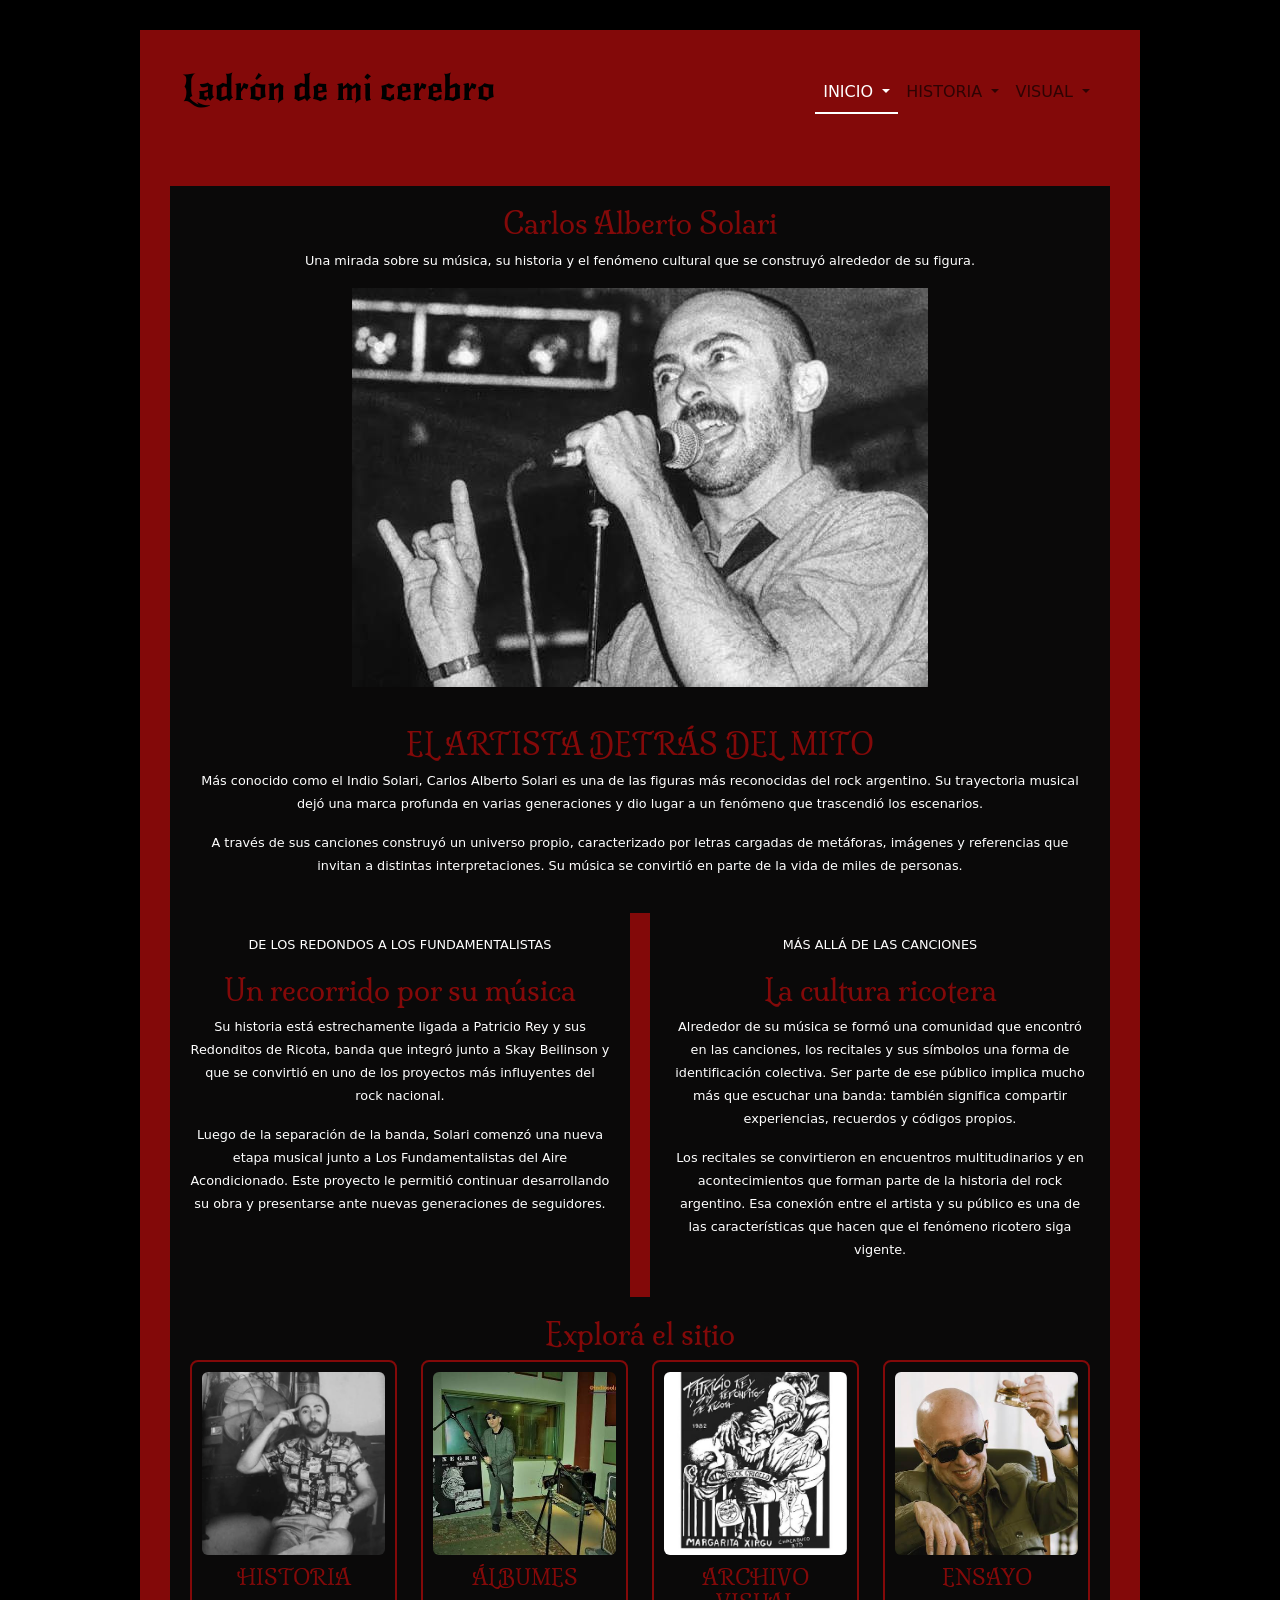
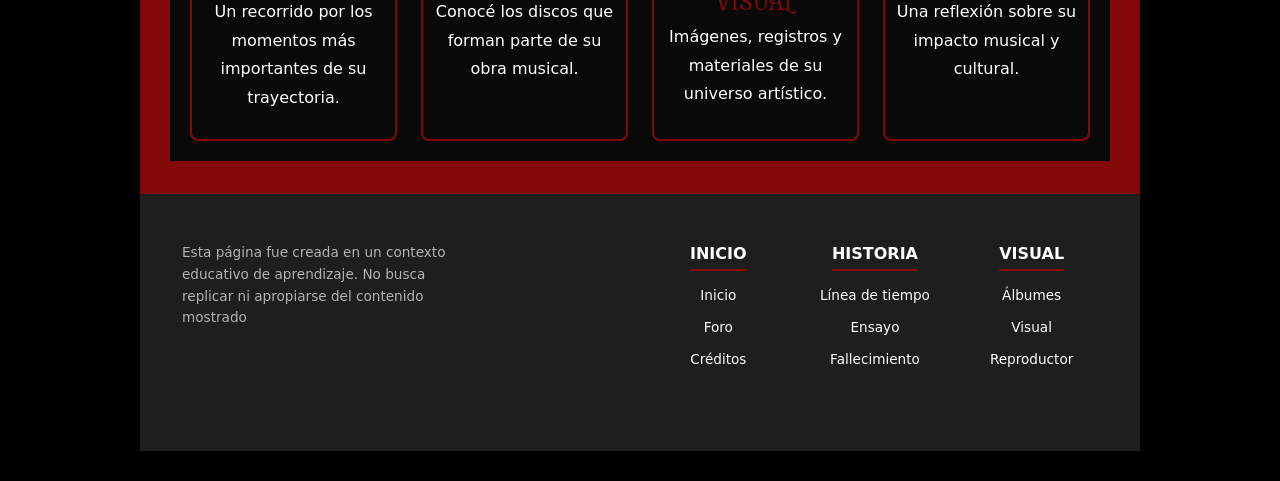
<file: index.html>
<!DOCTYPE html>
<html lang="es">
<head>
    <meta charset="UTF-8">
    <meta name="viewport" content="width=device-width, initial-scale=1.0">

    <title>Ladrón de mi cerebro</title>

    <link rel="preconnect" href="https://fonts.googleapis.com">
    <link rel="preconnect" href="https://fonts.gstatic.com" crossorigin>

    <link href="https://fonts.googleapis.com/css2?family=Arvo:ital,wght@0,400;0,700;1,400;1,700&family=Barlow:wght@400;500;600;700;800&family=Milonga&family=New+Rocker&display=swap" rel="stylesheet">

    <link href="https://cdn.jsdelivr.net/npm/bootstrap@5.3.8/dist/css/bootstrap.min.css" rel="stylesheet">

    <link rel="stylesheet" href="estilos/nuestro.css">
</head>

<body>

<header>
    <nav class="navbar navbar-expand-lg">
        <div class="container-fluid">

            <h1>Ladrón de mi cerebro</h1>

            <button class="navbar-toggler" type="button"
                data-bs-toggle="collapse"
                data-bs-target="#menuPrincipal"
                aria-controls="menuPrincipal"
                aria-expanded="false"
                aria-label="Abrir menú">
                <span class="navbar-toggler-icon"></span>
            </button>

            <div class="collapse navbar-collapse" id="menuPrincipal">
                <ul class="navbar-nav ms-auto">

                    <li class="nav-item dropdown">
                       <a class="nav-link dropdown-toggle active" href="#"
                       role="button" data-bs-toggle="dropdown" aria-current="page">
                        INICIO
                        </a>
                        <ul class="dropdown-menu">
                        <a class="dropdown-item active" href="index.html" aria-current="page">INICIO</a>                            <li><a class="dropdown-item" href="contacto.html">FORO</a></li>
                            <li><a class="dropdown-item" href="creditos.html">CRÉDITOS</a></li>
                        </ul>
                    </li>

                    <li class="nav-item dropdown">
                        <a class="nav-link dropdown-toggle" href="#"
                            role="button" data-bs-toggle="dropdown">
                            HISTORIA
                        </a>
                        <ul class="dropdown-menu">
                            <li><a class="dropdown-item" href="linea-de-tiempo.html">LÍNEA DE TIEMPO</a></li>
                            <li><a class="dropdown-item" href="ensayo.html">ENSAYO</a></li>
                            <li><a class="dropdown-item" href="fallecimiento.html">FALLECIMIENTO</a></li>
                        </ul>
                    </li>

                    <li class="nav-item dropdown">
                        <a class="nav-link dropdown-toggle" href="#"
                            role="button" data-bs-toggle="dropdown">
                            VISUAL
                        </a>
                        <ul class="dropdown-menu">
                            <li><a class="dropdown-item" href="albumes.html">ÁLBUMES</a></li>
                            <li><a class="dropdown-item" href="historia-visual.html">VISUAL</a></li>
                            <li><a class="dropdown-item" href="reproductor.html">REPRODUCTOR</a></li>
                        </ul>
                    </li>

                </ul>
            </div>
        </div>
    </nav>
</header>

<main id="inicio">

    <!-- PORTADA PRINCIPAL -->
    <section id="portadaInicio">

        <div class="texto-portada">

            <h2>Carlos Alberto Solari</h2>


            <p>
                Una mirada sobre su música, su historia y el fenómeno
                cultural que se construyó alrededor de su figura.
            </p>

        </div>

        <div class="imagen-portada">
            <!-- Reemplazar por una fotografía del Indio -->
            <img src="img/indio-portada.jpeg" alt="Indio Solari">
        </div>

    </section>


    <!-- PRESENTACIÓN -->
    <section id="presentacionInicio">

        <div class="titulo-seccion">
            <h2>EL ARTISTA DETRÁS DEL MITO</h2>
        </div>

        <div class="contenido-presentacion">

            <div>
                <p>
                    Más conocido como el Indio Solari, Carlos Alberto Solari
                    es una de las figuras más reconocidas del rock argentino.
                    Su trayectoria musical dejó una marca profunda en varias
                    generaciones y dio lugar a un fenómeno que trascendió
                    los escenarios.
                </p>

                <p>
                    A través de sus canciones construyó un universo propio,
                    caracterizado por letras cargadas de metáforas, imágenes
                    y referencias que invitan a distintas interpretaciones.
                    Su música se convirtió en parte de la vida de miles de
                    personas.
                </p>
            </div>


        </div>
    </section>


   <!-- RECORRIDO Y CULTURA RICOTERA -->
<div id="bloquesInicio">

    <!-- RECORRIDO MUSICAL -->
    <section id="recorridoInicio">
        <div class="titulo-seccion">
            <p>DE LOS REDONDOS A LOS FUNDAMENTALISTAS</p>
            <h2>Un recorrido por su música</h2>
        </div>

        <p>Su historia está estrechamente ligada a Patricio Rey y sus Redonditos de Ricota, banda que integró junto a Skay Beilinson y que se convirtió en uno de los proyectos más influyentes del rock nacional.</p>

        <p>Luego de la separación de la banda, Solari comenzó una nueva etapa musical junto a Los Fundamentalistas del Aire Acondicionado. Este proyecto le permitió continuar desarrollando su obra y presentarse ante nuevas generaciones de seguidores.</p>
    </section>

    <!-- CULTURA RICOTERA -->
    <section id="universoSolari">
        <div class="titulo-seccion">
            <p>MÁS ALLÁ DE LAS CANCIONES</p>
            <h2>La cultura ricotera</h2>
        </div>

        <p>Alrededor de su música se formó una comunidad que encontró en las canciones, los recitales y sus símbolos una forma de identificación colectiva. Ser parte de ese público implica mucho más que escuchar una banda: también significa compartir experiencias, recuerdos y códigos propios.</p>

        <p>Los recitales se convirtieron en encuentros multitudinarios y en acontecimientos que forman parte de la historia del rock argentino. Esa conexión entre el artista y su público es una de las características que hacen que el fenómeno ricotero siga vigente.</p>
    </section>

</div>

    <!-- ACCESOS A OTRAS PÁGINAS -->
    <section id="explorarInicio">

        <div class="titulo-seccion">
    
            <h2>Explorá el sitio</h2>
        </div>

        <div class="row g-4 tarjetas-inicio">

            <div class="col-12 col-md-6 col-lg-3">
                <a href="linea-de-tiempo.html" class="tarjeta-inicio">
                    <img src="img/acceso-historia.jpeg" alt="Historia del Indio Solari">
                    <div>
                        <h3>HISTORIA</h3>
                        <p>Un recorrido por los momentos más importantes de su trayectoria.</p>
                    </div>
                </a>
            </div>

            <div class="col-12 col-md-6 col-lg-3">
                <a href="albumes.html" class="tarjeta-inicio">
                    <img src="img/acceso-albumes.jpeg" alt="Álbumes musicales">
                    <div>
                        <h3>ÁLBUMES</h3>
                        <p>Conocé los discos que forman parte de su obra musical.</p>
                    </div>
                </a>
            </div>

            <div class="col-12 col-md-6 col-lg-3">
                <a href="historia-visual.html" class="tarjeta-inicio">
                    <img src="img/acceso-visual.jpeg" alt="Archivo visual">
                    <div>
                        <h3>ARCHIVO VISUAL</h3>
                        <p>Imágenes, registros y materiales de su universo artístico.</p>
                    </div>
                </a>
            </div>

            <div class="col-12 col-md-6 col-lg-3">
                <a href="ensayo.html" class="tarjeta-inicio">
                    <img src="img/acceso-ensayo.jpeg" alt="Ensayo sobre el Indio Solari">
                    <div>
                        <h3>ENSAYO</h3>
                        <p>Una reflexión sobre su impacto musical y cultural.</p>
                    </div>
                </a>
            </div>

        </div>
    </section>

</main>

<footer id="piePagina" class="py-5">
    <div class="container">
        <div class="row">

            <!-- Texto aclaratorio (izquierda) -->
            <div class="col-12 col-lg-4 mb-4 text-center text-lg-start">
                 <p class="texto-pie mx-auto mx-lg-0">
                    Esta página fue creada en un contexto educativo de aprendizaje.
                    No busca replicar ni apropiarse del contenido mostrado
                </p>
            </div>

            <!-- INICIO -->
            <div class="col-4 col-lg-2 offset-lg-2 mb-3 text-center">
                <h3>Inicio</h3>
                <ul class="list-unstyled">
                    <li class="mb-2"><a href="index.html">Inicio</a></li>
                    <li class="mb-2"><a href="contacto.html">Foro</a></li>
                    <li class="mb-2"><a href="creditos.html">Créditos</a></li>
                </ul>
            </div>

            <!-- HISTORIA -->
            <div class="col-4 col-lg-2 mb-3 text-center">
                <h3>Historia</h3>
                <ul class="list-unstyled">
                    <li class="mb-2"><a href="linea-de-tiempo.html">Línea de tiempo</a></li>
                    <li class="mb-2"><a href="ensayo.html">Ensayo</a></li>
                    <li class="mb-2"><a href="fallecimiento.html">Fallecimiento</a></li>
                </ul>
            </div>

            <!-- VISUAL -->
            <div class="col-4 col-lg-2 mb-3 text-center">
                <h3>Visual</h3>
                <ul class="list-unstyled">
                    <li class="mb-2"><a href="albumes.html">Álbumes</a></li>
                    <li class="mb-2"><a href="historia-visual.html">Visual</a></li>
                    <li class="mb-2"><a href="reproductor.html">Reproductor</a></li>
                </ul>
            </div>

        </div>
    </div>
</footer>

<script src="https://cdn.jsdelivr.net/npm/bootstrap@5.3.8/dist/js/bootstrap.bundle.min.js"></script>

</body>
</html>
</file>
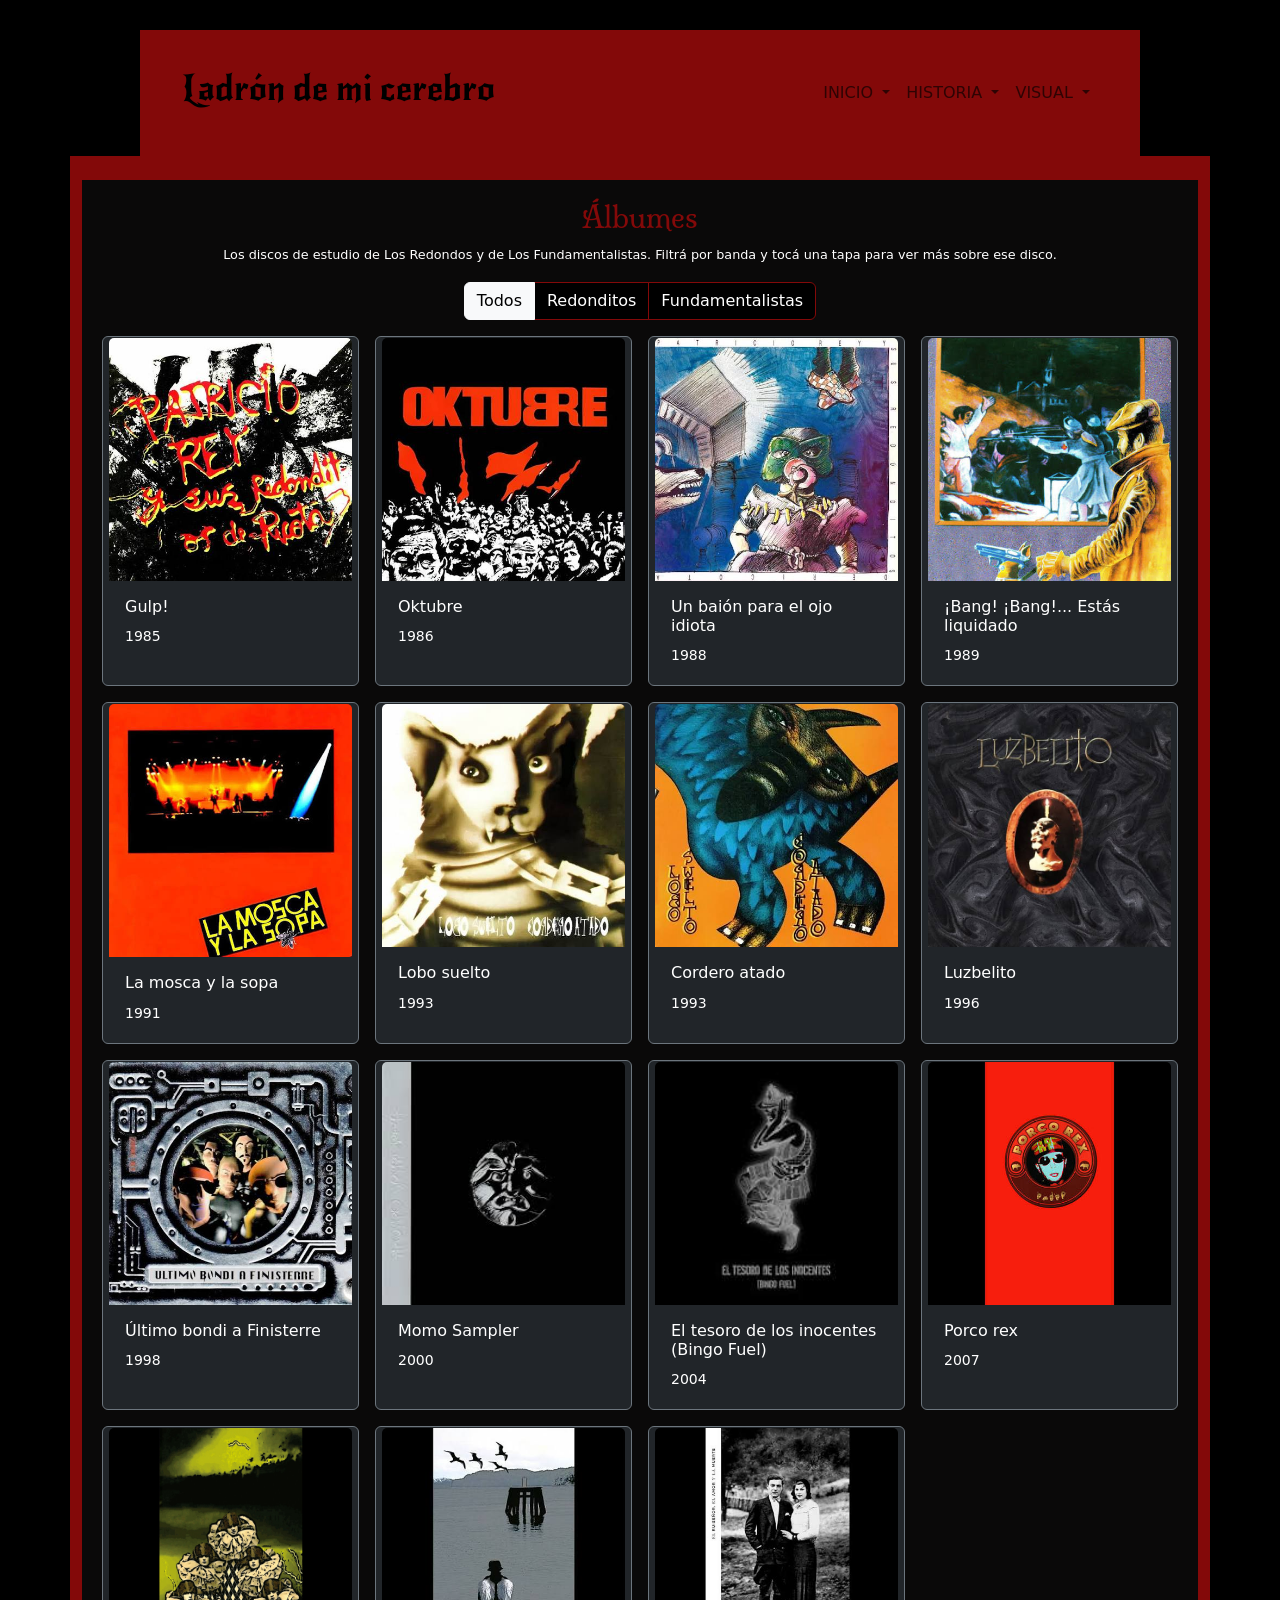
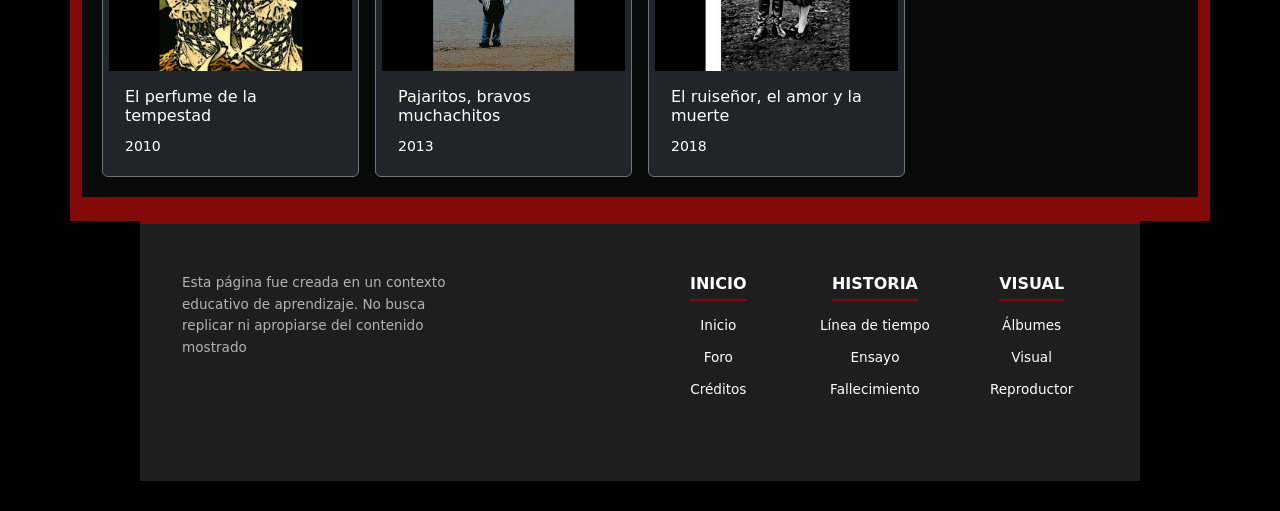
<file: albumes.html>
<!DOCTYPE html>
<html lang="es">
<head>
    <meta charset="UTF-8">
    <meta name="viewport" content="width=device-width, initial-scale=1.0">
    <title>Ladrón de mi cerebro | Álbumes</title>
    <link rel="preconnect" href="https://fonts.googleapis.com">
<link rel="preconnect" href="https://fonts.gstatic.com" crossorigin>
<link href="https://fonts.googleapis.com/css2?family=Arvo:ital,wght@0,400;0,700;1,400;1,700&family=Barlow:ital,wght@0,100;0,200;0,300;0,400;0,500;0,600;0,700;0,800;0,900;1,100;1,200;1,300;1,400;1,500;1,600;1,700;1,800;1,900&family=Milonga&family=New+Rocker&display=swap" rel="stylesheet">
<link href="https://cdn.jsdelivr.net/npm/bootstrap@5.3.8/dist/css/bootstrap.min.css" rel="stylesheet" integrity="sha384-sRIl4kxILFvY47J16cr9ZwB07vP4J8+LH7qKQnuqkuIAvNWLzeN8tE5YBujZqJLB" crossorigin="anonymous">
  <link rel="stylesheet" href="estilos/nuestro.css">
</head>
<body>

    <header>
       <nav class="navbar navbar-expand-lg">
    <div class="container-fluid">

        <!-- Nombre del sitio -->
        <h1>Ladrón de mi cerebro</h1>

        <!-- Botón para pantallas pequeñas -->
        <button class="navbar-toggler" type="button"
            data-bs-toggle="collapse"
            data-bs-target="#menuPrincipal"
            aria-controls="menuPrincipal"
            aria-expanded="false"
            aria-label="Abrir menú">
            <span class="navbar-toggler-icon"></span>
        </button>

        <!-- Menú de navegación -->
        <div class="collapse navbar-collapse" id="menuPrincipal">
            <ul class="navbar-nav ms-auto">

                <!-- INICIO -->
                <li class="nav-item dropdown">
                    <a class="nav-link dropdown-toggle" href="#"
                        role="button" data-bs-toggle="dropdown"
                        aria-expanded="false">
                        INICIO
                    </a>

                    <ul class="dropdown-menu">
                        <li><a class="dropdown-item" href="index.html">INICIO</a></li>
                        <li><a class="dropdown-item" href="contacto.html">FORO</a></li>
                        <li><a class="dropdown-item" href="creditos.html">CRÉDITOS</a></li>
                    </ul>
                </li>

                <!-- HISTORIA -->
                <li class="nav-item dropdown">
                    <a class="nav-link dropdown-toggle" href="#"
                        role="button" data-bs-toggle="dropdown"
                        aria-expanded="false">
                        HISTORIA
                    </a>

                    <ul class="dropdown-menu">
                        <li><a class="dropdown-item" href="linea-de-tiempo.html">LÍNEA DE TIEMPO</a></li>
                        <li><a class="dropdown-item" href="ensayo.html">ENSAYO</a></li>
                        <li><a class="dropdown-item" href="fallecimiento.html">FALLECIMIENTO</a></li>
                    </ul>
                </li>

                <!-- VISUAL -->
                <li class="nav-item dropdown">
                    <a class="nav-link dropdown-toggle" href="#"
                        role="button" data-bs-toggle="dropdown"
                        aria-expanded="false">
                        VISUAL
                    </a>

                    <ul class="dropdown-menu">
                        <li><a class="dropdown-item" href="albumes.html">ÁLBUMES</a></li>
                        <li><a class="dropdown-item" href="historia-visual.html">VISUAL</a></li>
                        <li><a class="dropdown-item" href="reproductor.html">REPRODUCTOR</a></li>
                    </ul>
                </li>

            </ul>
        </div>
    </div>
</nav>

    </header>

    <main class="container py-4">
        <section>
            <h2>Álbumes</h2>
            <p>Los discos de estudio de Los Redondos y de Los Fundamentalistas. Filtrá por banda y tocá una tapa para ver más sobre ese disco.</p>

            <!-- Filtros por banda -->
            <div class="btn-group mb-3" role="group" aria-label="Filtrar álbumes por banda">
                <button type="button" id="filtro-todos" class="filtro-banda btn btn-outline-light active">Todos</button>
                <button type="button" id="filtro-redondos" class="filtro-banda btn btn-outline-light">Redonditos</button>
                <button type="button" id="filtro-fundamentalistas" class="filtro-banda btn btn-outline-light">Fundamentalistas</button>
            </div>

            <!-- Galería: la completa js/albumes.js -->
            <div id="lista-albumes" class="row g-3"></div>

           <!-- Ventana emergente con la información del álbum -->
         <div class="modal fade" id="modalAlbum" tabindex="-1" aria-labelledby="tituloModalAlbum" aria-hidden="true">
         <div class="modal-dialog modal-lg modal-dialog-centered">
         <div class="modal-content">

            <div class="modal-header">
                <h2 class="modal-title" id="tituloModalAlbum"></h2>
                <button type="button" class="btn-close btn-close-white" data-bs-dismiss="modal" aria-label="Cerrar"></button>
            </div>

            <div class="modal-body" id="contenidoModalAlbum">
            </div>

        </div>
    </div>
</div>
        </section>
    </main>

<footer id="piePagina" class="py-5">
    <div class="container">
        <div class="row">

            <!-- Texto aclaratorio (izquierda) -->
            <div class="col-12 col-lg-4 mb-4 text-center text-lg-start">
                 <p class="texto-pie mx-auto mx-lg-0">
                    Esta página fue creada en un contexto educativo de aprendizaje.
                    No busca replicar ni apropiarse del contenido mostrado
                </p>
            </div>

            <!-- INICIO -->
            <div class="col-4 col-lg-2 offset-lg-2 mb-3 text-center">
                <h3>Inicio</h3>
                <ul class="list-unstyled">
                    <li class="mb-2"><a href="index.html">Inicio</a></li>
                    <li class="mb-2"><a href="contacto.html">Foro</a></li>
                    <li class="mb-2"><a href="creditos.html">Créditos</a></li>
                </ul>
            </div>

            <!-- HISTORIA -->
            <div class="col-4 col-lg-2 mb-3 text-center">
                <h3>Historia</h3>
                <ul class="list-unstyled">
                    <li class="mb-2"><a href="linea-de-tiempo.html">Línea de tiempo</a></li>
                    <li class="mb-2"><a href="ensayo.html">Ensayo</a></li>
                    <li class="mb-2"><a href="fallecimiento.html">Fallecimiento</a></li>
                </ul>
            </div>

            <!-- VISUAL -->
            <div class="col-4 col-lg-2 mb-3 text-center">
                <h3>Visual</h3>
                <ul class="list-unstyled">
                    <li class="mb-2"><a href="albumes.html">Álbumes</a></li>
                    <li class="mb-2"><a href="historia-visual.html">Visual</a></li>
                    <li class="mb-2"><a href="reproductor.html">Reproductor</a></li>
                </ul>
            </div>

        </div>
    </div>
</footer>

    <script src="https://cdn.jsdelivr.net/npm/bootstrap@5.3.8/dist/js/bootstrap.bundle.min.js" integrity="sha384-FKyoEForCGlyvwx9Hj09JcYn3nv7wiPVlz7YYwJrWVcXK/BmnVDxM+D2scQbITxI" crossorigin="anonymous"></script>
    <script src="js/albumes.js"></script>
</body>
</html>
</file>
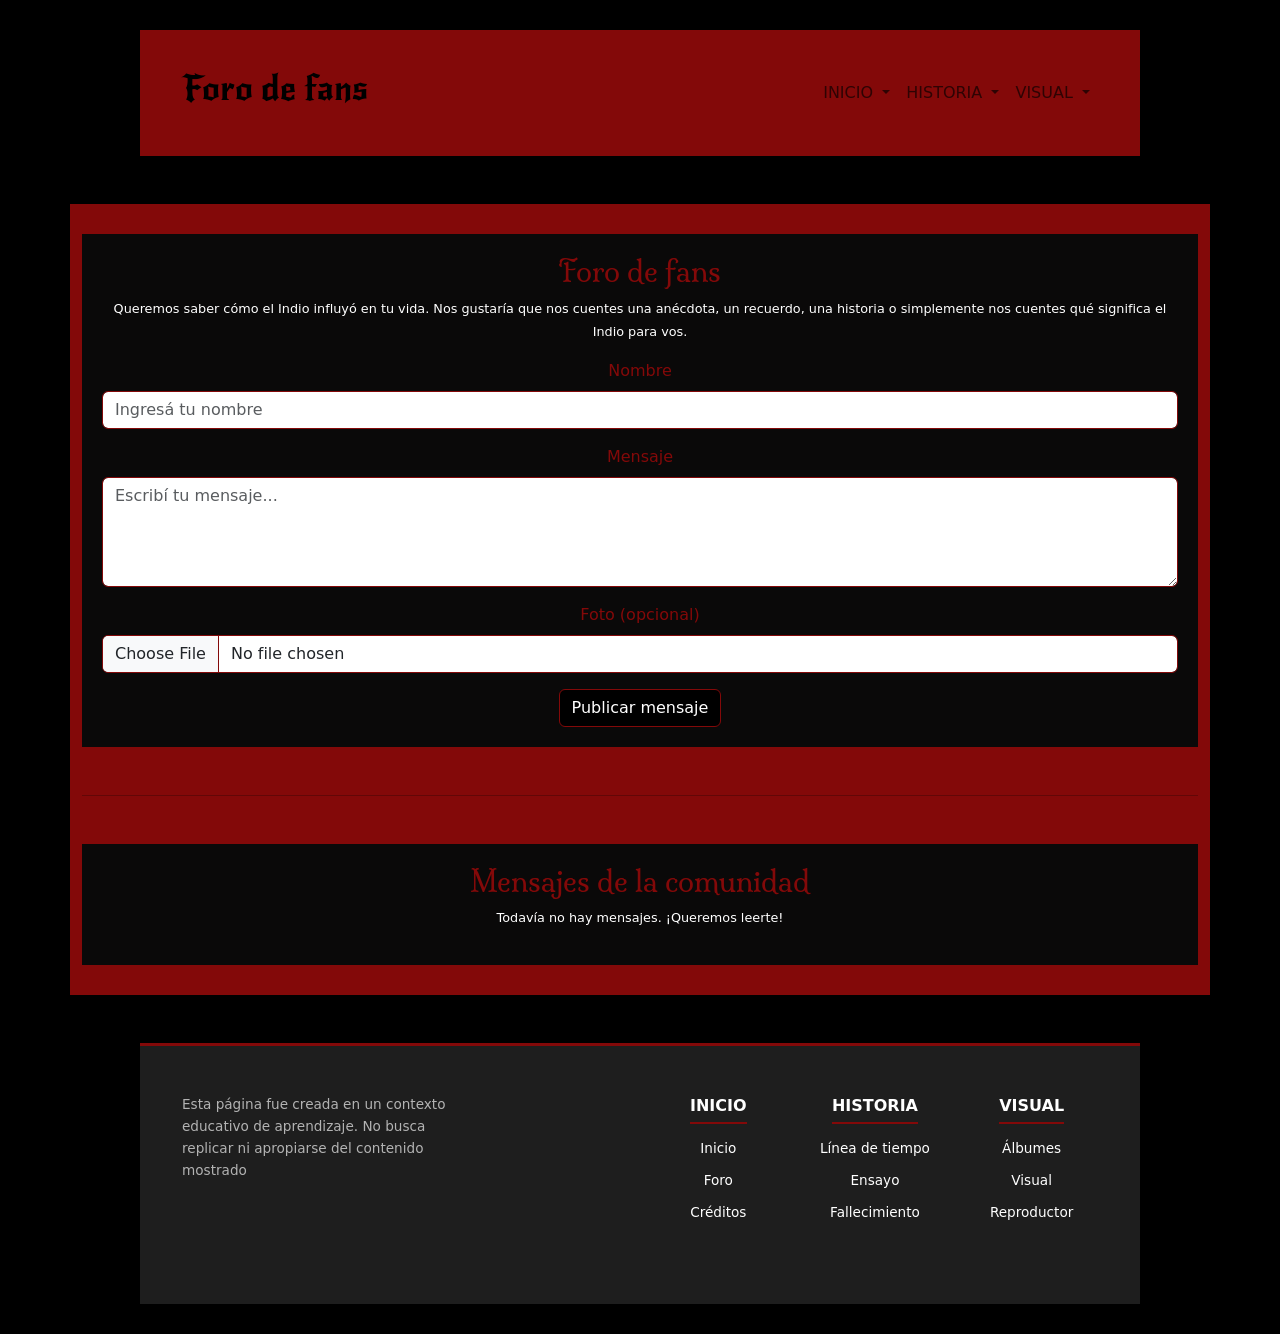
<file: contacto.html>
<!DOCTYPE html>
<html lang="es">
<head>
    <meta charset="UTF-8">
    <meta name="viewport" content="width=device-width, initial-scale=1.0">
    <title>Ladrón de mi cerebro - Foro de fans</title>
    <link rel="preconnect" href="https://fonts.googleapis.com">
<link rel="preconnect" href="https://fonts.gstatic.com" crossorigin>
<link href="https://fonts.googleapis.com/css2?family=Arvo:ital,wght@0,400;0,700;1,400;1,700&family=Barlow:ital,wght@0,100;0,200;0,300;0,400;0,500;0,600;0,700;0,800;0,900;1,100;1,200;1,300;1,400;1,500;1,600;1,700;1,800;1,900&family=Milonga&family=New+Rocker&display=swap" rel="stylesheet">
<link href="https://cdn.jsdelivr.net/npm/bootstrap@5.3.8/dist/css/bootstrap.min.css" rel="stylesheet" integrity="sha384-sRIl4kxILFvY47J16cr9ZwB07vP4J8+LH7qKQnuqkuIAvNWLzeN8tE5YBujZqJLB" crossorigin="anonymous">
<link rel="stylesheet" href="estilos/nuestro.css">
</head>
<body>

    <header>

<nav class="navbar navbar-expand-lg">
    <div class="container-fluid">

        <!-- Nombre de la página -->
        
        <h1>Foro de fans</h1>
      
      

        <!-- Botón para pantallas pequeñas -->
        <button class="navbar-toggler" type="button"
            data-bs-toggle="collapse"
            data-bs-target="#menuPrincipal"
            aria-controls="menuPrincipal"
            aria-expanded="false"
            aria-label="Abrir menú">
            <span class="navbar-toggler-icon"></span>
        </button>

        <!-- Menú de navegación -->
        <div class="collapse navbar-collapse" id="menuPrincipal">
            <ul class="navbar-nav ms-auto">

                <!-- INICIO -->
                <li class="nav-item dropdown">
                    <a class="nav-link dropdown-toggle" href="#"
                        role="button" data-bs-toggle="dropdown"
                        aria-expanded="false">
                        INICIO
                    </a>

                    <ul class="dropdown-menu">
                        <li><a class="dropdown-item" href="index.html">INICIO</a></li>
                        <li><a class="dropdown-item" href="contacto.html">FORO</a></li>
                        <li><a class="dropdown-item" href="creditos.html">CRÉDITOS</a></li>
                    </ul>
                </li>

                <!-- HISTORIA -->
                <li class="nav-item dropdown">
                    <a class="nav-link dropdown-toggle" href="#"
                        role="button" data-bs-toggle="dropdown"
                        aria-expanded="false">
                        HISTORIA
                    </a>

                    <ul class="dropdown-menu">
                        <li><a class="dropdown-item" href="linea-de-tiempo.html">LÍNEA DE TIEMPO</a></li>
                        <li><a class="dropdown-item" href="ensayo.html">ENSAYO</a></li>
                        <li><a class="dropdown-item" href="fallecimiento.html">FALLECIMIENTO</a></li>
                    </ul>
                </li>

                <!-- VISUAL -->
                <li class="nav-item dropdown">
                    <a class="nav-link dropdown-toggle" href="#"
                        role="button" data-bs-toggle="dropdown"
                        aria-expanded="false">
                        VISUAL
                    </a>

                    <ul class="dropdown-menu">
                        <li><a class="dropdown-item" href="albumes.html">ÁLBUMES</a></li>
                        <li><a class="dropdown-item" href="historia-visual.html">VISUAL</a></li>
                        <li><a class="dropdown-item" href="reproductor.html">REPRODUCTOR</a></li>
                    </ul>
                </li>

            </ul>
        </div>
    </div>
</nav>

    </header>

<main class="container my-5">

    <section class="foro">
        <h2>Foro de fans</h2>
        <p>Queremos saber cómo el Indio influyó en tu vida. Nos gustaría que nos cuentes
            una anécdota, un recuerdo, una historia o simplemente nos cuentes qué significa
            el Indio para vos.
        </p>

        <!-- Formulario para escribir un mensaje -->
        <form id="formularioForo">

            <div class="mb-3">
                <label for="nombre" class="form-label">Nombre</label>
                <input
                    type="text"
                    id="nombre"
                    class="form-control"
                    placeholder="Ingresá tu nombre"
                    required
                    maxlength="50"
                >
            </div>

            <div class="mb-3">
                <label for="textoMensaje" class="form-label">Mensaje</label>
                <textarea
                    id="textoMensaje"
                    class="form-control"
                    rows="4"
                    placeholder="Escribí tu mensaje..."
                    required
                    maxlength="2000"
                ></textarea>
            </div>

            <div class="mb-3">
                <label for="foto" class="form-label">
                    Foto (opcional)
                </label>
                <input
                    type="file"
                    id="foto"
                    class="form-control"
                    accept="image/*"
                >
            </div>

            <button type="submit" class="btn btn-primary">
                Publicar mensaje
            </button>

        </form>
    </section>

    <hr class="my-5">

    <!-- Acá van a aparecer los mensajes publicados -->
    <section class="mensajes">
        <h2>Mensajes de la comunidad</h2>
        <div id="listaMensajes"></div>
    </section>

</main>

<footer id="piePagina" class="py-5">
    <div class="container">
        <div class="row">

            <!-- Texto aclaratorio (izquierda) -->
            <div class="col-12 col-lg-4 mb-4 text-center text-lg-start">
                 <p class="texto-pie mx-auto mx-lg-0">
                    Esta página fue creada en un contexto educativo de aprendizaje.
                    No busca replicar ni apropiarse del contenido mostrado
                </p>
            </div>

            <!-- INICIO -->
            <div class="col-4 col-lg-2 offset-lg-2 mb-3 text-center">
                <h3>Inicio</h3>
                <ul class="list-unstyled">
                    <li class="mb-2"><a href="index.html">Inicio</a></li>
                    <li class="mb-2"><a href="contacto.html">Foro</a></li>
                    <li class="mb-2"><a href="creditos.html">Créditos</a></li>
                </ul>
            </div>

            <!-- HISTORIA -->
            <div class="col-4 col-lg-2 mb-3 text-center">
                <h3>Historia</h3>
                <ul class="list-unstyled">
                    <li class="mb-2"><a href="linea-de-tiempo.html">Línea de tiempo</a></li>
                    <li class="mb-2"><a href="ensayo.html">Ensayo</a></li>
                    <li class="mb-2"><a href="fallecimiento.html">Fallecimiento</a></li>
                </ul>
            </div>

            <!-- VISUAL -->
            <div class="col-4 col-lg-2 mb-3 text-center">
                <h3>Visual</h3>
                <ul class="list-unstyled">
                    <li class="mb-2"><a href="albumes.html">Álbumes</a></li>
                    <li class="mb-2"><a href="historia-visual.html">Visual</a></li>
                    <li class="mb-2"><a href="reproductor.html">Reproductor</a></li>
                </ul>
            </div>

        </div>
    </div>
</footer>

     <script src="https://cdn.jsdelivr.net/npm/bootstrap@5.3.8/dist/js/bootstrap.bundle.min.js" integrity="sha384-FKyoEForCGlyvwx9Hj09JcYn3nv7wiPVlz7YYwJrWVcXK/BmnVDxM+D2scQbITxI" crossorigin="anonymous"></script>
     <script src="js/foro.js"></script>
</body>
</html>
</file>
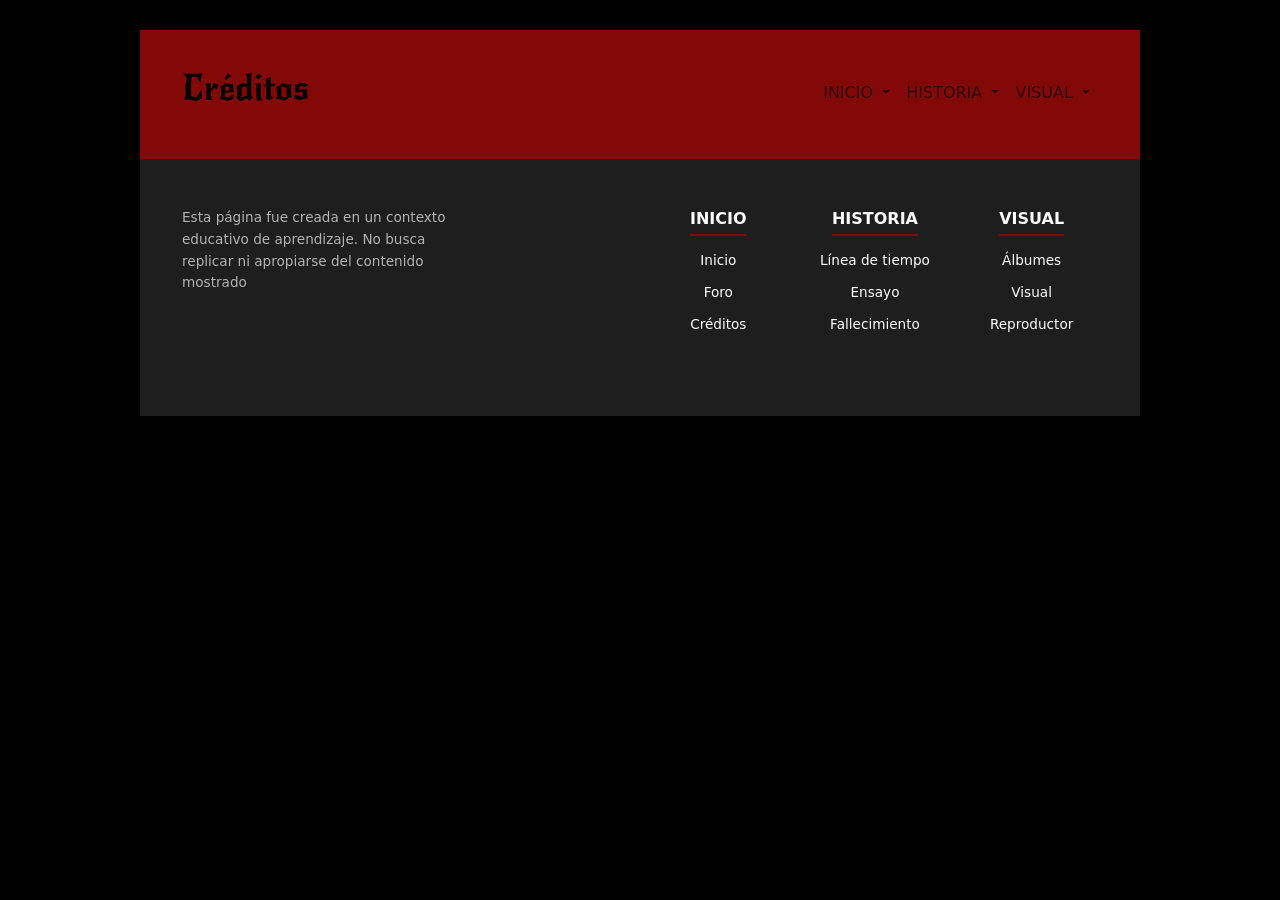
<file: creditos.html>
<!DOCTYPE html>
<html lang="es">
<head>
    <meta charset="UTF-8">
    <meta name="viewport" content="width=device-width, initial-scale=1.0">
    <title>Creditos</title>
    <link rel="preconnect" href="https://fonts.googleapis.com">
<link rel="preconnect" href="https://fonts.gstatic.com" crossorigin>
<link href="https://fonts.googleapis.com/css2?family=Arvo:ital,wght@0,400;0,700;1,400;1,700&family=Barlow:ital,wght@0,100;0,200;0,300;0,400;0,500;0,600;0,700;0,800;0,900;1,100;1,200;1,300;1,400;1,500;1,600;1,700;1,800;1,900&family=Milonga&family=New+Rocker&display=swap" rel="stylesheet">
 <link href="https://cdn.jsdelivr.net/npm/bootstrap@5.3.8/dist/css/bootstrap.min.css" rel="stylesheet" integrity="sha384-sRIl4kxILFvY47J16cr9ZwB07vP4J8+LH7qKQnuqkuIAvNWLzeN8tE5YBujZqJLB" crossorigin="anonymous">
   <link rel="stylesheet" href="estilos/nuestro.css">
</head>
<body>

    <header>
<nav class="navbar navbar-expand-lg">
    <div class="container-fluid">

        <!-- Nombre del sitio -->
       
        
        <h1>Créditos</h1>
      
      

        <!-- Botón para pantallas pequeñas -->
        <button class="navbar-toggler" type="button"
            data-bs-toggle="collapse"
            data-bs-target="#menuPrincipal"
            aria-controls="menuPrincipal"
            aria-expanded="false"
            aria-label="Abrir menú">
            <span class="navbar-toggler-icon"></span>
        </button>

        <!-- Menú de navegación -->
        <div class="collapse navbar-collapse" id="menuPrincipal">
            <ul class="navbar-nav ms-auto">

                <!-- INICIO -->
                <li class="nav-item dropdown">
                    <a class="nav-link dropdown-toggle" href="#"
                        role="button" data-bs-toggle="dropdown"
                        aria-expanded="false">
                        INICIO
                    </a>

                    <ul class="dropdown-menu">
                        <li><a class="dropdown-item" href="index.html">INICIO</a></li>
                        <li><a class="dropdown-item" href="contacto.html">FORO</a></li>
                        <li><a class="dropdown-item" href="creditos.html">CRÉDITOS</a></li>
                    </ul>
                </li>

                <!-- HISTORIA -->
                <li class="nav-item dropdown">
                    <a class="nav-link dropdown-toggle" href="#"
                        role="button" data-bs-toggle="dropdown"
                        aria-expanded="false">
                        HISTORIA
                    </a>

                    <ul class="dropdown-menu">
                        <li><a class="dropdown-item" href="linea-de-tiempo.html">LÍNEA DE TIEMPO</a></li>
                        <li><a class="dropdown-item" href="ensayo.html">ENSAYO</a></li>
                        <li><a class="dropdown-item" href="fallecimiento.html">FALLECIMIENTO</a></li>
                    </ul>
                </li>

                <!-- VISUAL -->
                <li class="nav-item dropdown">
                    <a class="nav-link dropdown-toggle" href="#"
                        role="button" data-bs-toggle="dropdown"
                        aria-expanded="false">
                        VISUAL
                    </a>

                    <ul class="dropdown-menu">
                        <li><a class="dropdown-item" href="albumes.html">ÁLBUMES</a></li>
                        <li><a class="dropdown-item" href="historia-visual.html">VISUAL</a></li>
                        <li><a class="dropdown-item" href="reproductor.html">REPRODUCTOR</a></li>
                    </ul>
                </li>

            </ul>
        </div>
    </div>
</nav>

    </header>


<!-- ESPACIO PARA EL MAIN -->


<footer id="piePagina" class="py-5">
    <div class="container">
        <div class="row">

            <!-- Texto aclaratorio (izquierda) -->
            <div class="col-12 col-lg-4 mb-4 text-center text-lg-start">
                 <p class="texto-pie mx-auto mx-lg-0">
                    Esta página fue creada en un contexto educativo de aprendizaje.
                    No busca replicar ni apropiarse del contenido mostrado
                </p>
            </div>

            <!-- INICIO -->
            <div class="col-4 col-lg-2 offset-lg-2 mb-3 text-center">
                <h3>Inicio</h3>
                <ul class="list-unstyled">
                    <li class="mb-2"><a href="index.html">Inicio</a></li>
                    <li class="mb-2"><a href="contacto.html">Foro</a></li>
                    <li class="mb-2"><a href="creditos.html">Créditos</a></li>
                </ul>
            </div>

            <!-- HISTORIA -->
            <div class="col-4 col-lg-2 mb-3 text-center">
                <h3>Historia</h3>
                <ul class="list-unstyled">
                    <li class="mb-2"><a href="linea-de-tiempo.html">Línea de tiempo</a></li>
                    <li class="mb-2"><a href="ensayo.html">Ensayo</a></li>
                    <li class="mb-2"><a href="fallecimiento.html">Fallecimiento</a></li>
                </ul>
            </div>

            <!-- VISUAL -->
            <div class="col-4 col-lg-2 mb-3 text-center">
                <h3>Visual</h3>
                <ul class="list-unstyled">
                    <li class="mb-2"><a href="albumes.html">Álbumes</a></li>
                    <li class="mb-2"><a href="historia-visual.html">Visual</a></li>
                    <li class="mb-2"><a href="reproductor.html">Reproductor</a></li>
                </ul>
            </div>

        </div>
    </div>
</footer>
     <script src="https://cdn.jsdelivr.net/npm/bootstrap@5.3.8/dist/js/bootstrap.bundle.min.js" integrity="sha384-FKyoEForCGlyvwx9Hj09JcYn3nv7wiPVlz7YYwJrWVcXK/BmnVDxM+D2scQbITxI" crossorigin="anonymous"></script>
</body>
</html>
</file>
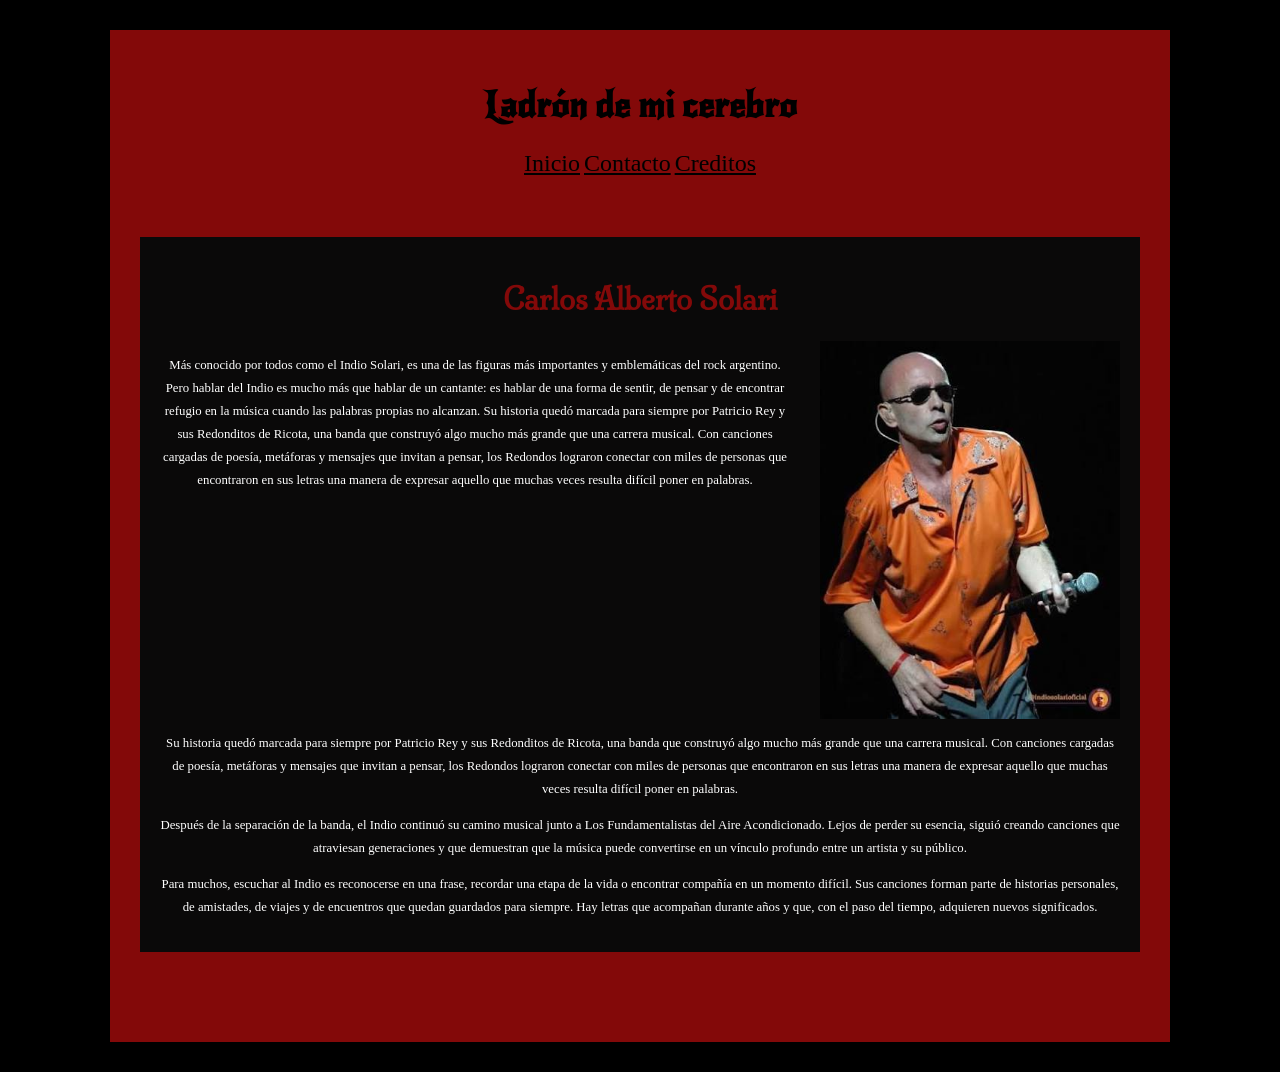
<file: inicio.html>
<!DOCTYPE html>
<html lang="es">
<head>
    <meta charset="UTF-8">
    <meta name="viewport" content="width=device-width, initial-scale=1.0">
    <title>Mi genio amor</title>
    <link rel="stylesheet" href="estilos/nuestro.css">
    <link rel="preconnect" href="https://fonts.googleapis.com">
<link rel="preconnect" href="https://fonts.gstatic.com" crossorigin>
<link href="https://fonts.googleapis.com/css2?family=Arvo:ital,wght@0,400;0,700;1,400;1,700&family=Barlow:ital,wght@0,100;0,200;0,300;0,400;0,500;0,600;0,700;0,800;0,900;1,100;1,200;1,300;1,400;1,500;1,600;1,700;1,800;1,900&family=Milonga&family=New+Rocker&display=swap" rel="stylesheet">
</head>
<body>

    <header>
        <h1>Ladrón de mi cerebro</h1>
        <nav>
            <a href="inicio.html">Inicio</a>
            <a href="contacto.html">Contacto</a>
            <a href="creditos.html">Creditos</a>
        </nav>
    </header>

    <main>
        <section>
            <h2>Carlos Alberto Solari</h2>
            
<div id="bloque">
        <p>Más conocido por todos como el Indio Solari, es una de las figuras más importantes y emblemáticas del rock argentino.
        Pero hablar del Indio es mucho más que hablar de un cantante: es hablar de una forma de sentir, de pensar y de encontrar 
        refugio en la música cuando las palabras propias no alcanzan.
        Su historia quedó marcada para siempre por Patricio Rey y sus Redonditos de Ricota,
         una banda que construyó algo mucho más grande que una carrera musical. Con canciones cargadas de poesía,
        metáforas y mensajes que invitan a pensar, los Redondos lograron conectar con miles de personas que encontraron en sus letras 
        una manera de expresar aquello que muchas veces resulta difícil poner en palabras.</p>

        <img src="img/guitarra.jpeg" alt="Indio guitarreando">
</div>
 <p>Su historia quedó marcada para siempre por Patricio Rey y sus Redonditos de Ricota, una banda que construyó algo mucho más grande que una carrera musical. Con canciones cargadas de poesía, metáforas y mensajes que invitan a pensar, los Redondos lograron conectar con miles de personas que encontraron en sus letras una manera de expresar aquello que muchas veces resulta difícil poner en palabras.</p>

        <p>Después de la separación de la banda, el Indio continuó su camino musical junto a Los Fundamentalistas del Aire Acondicionado. Lejos de perder su esencia, siguió creando canciones que atraviesan generaciones y que demuestran que la música puede convertirse en un vínculo profundo entre un artista y su público.</p>

        <p>Para muchos, escuchar al Indio es reconocerse en una frase, recordar una etapa de la vida o encontrar compañía en un momento difícil. Sus canciones forman parte de historias personales, de amistades, de viajes y de encuentros que quedan guardados para siempre. Hay letras que acompañan durante años y que, con el paso del tiempo, adquieren nuevos significados.</p>
  

    </main>

    <footer>
    
        
    </footer>

</body>
</html>
</file>
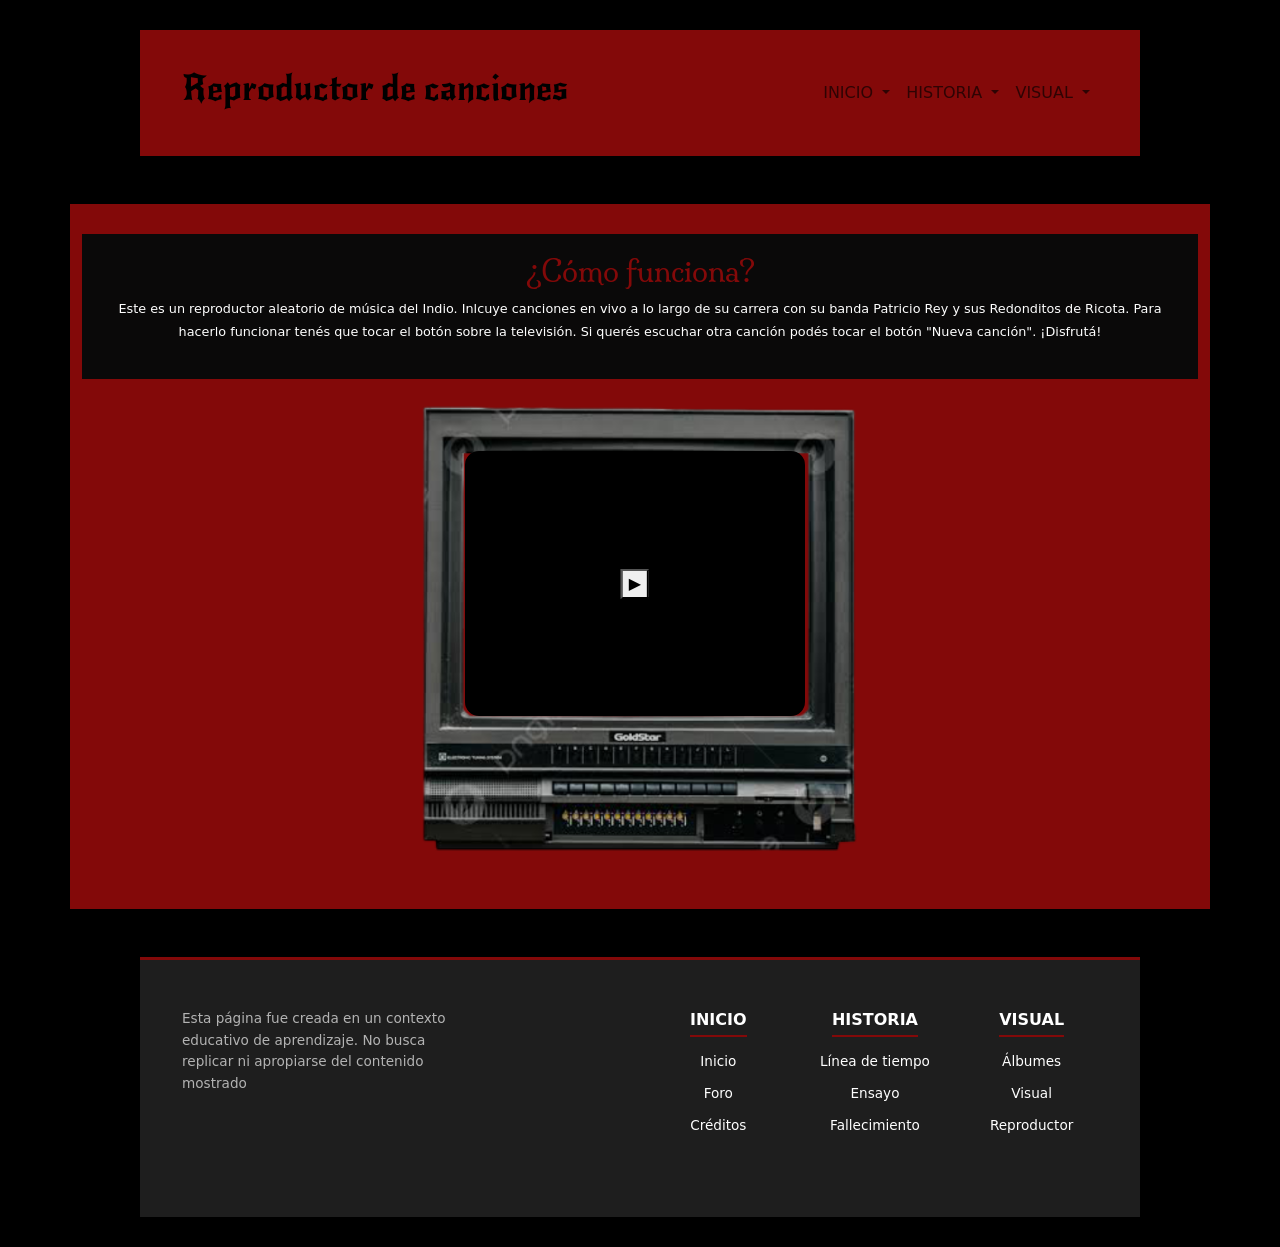
<file: reproductor.html>
<!DOCTYPE html>
<html lang="es">
<head>
    <meta charset="UTF-8">
    <meta name="viewport" content="width=device-width, initial-scale=1.0">
    <title>Ladrón de mi cerebro - Reproductor de canciones</title>
    <link rel="preconnect" href="https://fonts.googleapis.com">
<link rel="preconnect" href="https://fonts.gstatic.com" crossorigin>
<link href="https://fonts.googleapis.com/css2?family=Arvo:ital,wght@0,400;0,700;1,400;1,700&family=Barlow:ital,wght@0,100;0,200;0,300;0,400;0,500;0,600;0,700;0,800;0,900;1,100;1,200;1,300;1,400;1,500;1,600;1,700;1,800;1,900&family=Milonga&family=New+Rocker&display=swap" rel="stylesheet">
<link href="https://cdn.jsdelivr.net/npm/bootstrap@5.3.8/dist/css/bootstrap.min.css" rel="stylesheet" integrity="sha384-sRIl4kxILFvY47J16cr9ZwB07vP4J8+LH7qKQnuqkuIAvNWLzeN8tE5YBujZqJLB" crossorigin="anonymous">
<link rel="stylesheet" href="estilos/nuestro.css">
</head>
<body>

    <header>
        <nav class="navbar navbar-expand-lg">
        <div class="container-fluid">

        <!-- Nombre de la página -->
        
        <h1>Reproductor de canciones</h1>
      
      

        <!-- Botón para pantallas pequeñas -->
        <button class="navbar-toggler" type="button"
            data-bs-toggle="collapse"
            data-bs-target="#menuPrincipal"
            aria-controls="menuPrincipal"
            aria-expanded="false"
            aria-label="Abrir menú">
            <span class="navbar-toggler-icon"></span>
        </button>

        <!-- Menú de navegación -->
        <div class="collapse navbar-collapse" id="menuPrincipal">
            <ul class="navbar-nav ms-auto">

                <!-- INICIO -->
                <li class="nav-item dropdown">
                    <a class="nav-link dropdown-toggle" href="#"
                        role="button" data-bs-toggle="dropdown"
                        aria-expanded="false">
                        INICIO
                    </a>

                    <ul class="dropdown-menu">
                        <li><a class="dropdown-item" href="index.html">INICIO</a></li>
                        <li><a class="dropdown-item" href="contacto.html">FORO</a></li>
                        <li><a class="dropdown-item" href="creditos.html">CRÉDITOS</a></li>
                    </ul>
                </li>

                <!-- HISTORIA -->
                <li class="nav-item dropdown">
                    <a class="nav-link dropdown-toggle" href="#"
                        role="button" data-bs-toggle="dropdown"
                        aria-expanded="false">
                        HISTORIA
                    </a>

                    <ul class="dropdown-menu">
                        <li><a class="dropdown-item" href="linea-de-tiempo.html">LÍNEA DE TIEMPO</a></li>
                        <li><a class="dropdown-item" href="ensayo.html">ENSAYO</a></li>
                        <li><a class="dropdown-item" href="fallecimiento.html">FALLECIMIENTO</a></li>
                    </ul>
                </li>

                <!-- VISUAL -->
                <li class="nav-item dropdown">
                    <a class="nav-link dropdown-toggle" href="#"
                        role="button" data-bs-toggle="dropdown"
                        aria-expanded="false">
                        VISUAL
                    </a>

                    <ul class="dropdown-menu">
                        <li><a class="dropdown-item" href="albumes.html">ÁLBUMES</a></li>
                        <li><a class="dropdown-item" href="historia-visual.html">VISUAL</a></li>
                        <li><a class="dropdown-item" href="reproductor.html">REPRODUCTOR</a></li>
                    </ul>
                </li>

            </ul>
        </div>
        </div>
        </nav>
    </header>

    <main class="container my-5">
        <section>
            <h2>¿Cómo funciona?</h2>
            <p>Este es un reproductor aleatorio de música del Indio. Inlcuye canciones en vivo a lo largo de su carrera con su banda Patricio Rey y sus Redonditos de Ricota.
                Para hacerlo funcionar tenés que tocar el botón sobre la televisión. Si querés escuchar otra canción podés tocar 
                el botón "Nueva canción". ¡Disfrutá!
            </p>
        </section>
        <div class="contenedor-tv">
             <img src="img/reproductor/tele-vieja.png" alt="Televisión vieja" class="tv">
             <iframe id="pantallaTV" title="Pantalla de la televisión"
            allow="autoplay; encrypted-media" allowfullscreen></iframe>
            <button id="botonInicio">▶</button>
        </div>

<div id="zonaCancion"></div>

        <div id="zonaCancion"></div>

    </main>

<footer id="piePagina" class="py-5">
    <div class="container">
        <div class="row">

            <!-- Texto aclaratorio (izquierda) -->
            <div class="col-12 col-lg-4 mb-4 text-center text-lg-start">
                 <p class="texto-pie mx-auto mx-lg-0">
                    Esta página fue creada en un contexto educativo de aprendizaje.
                    No busca replicar ni apropiarse del contenido mostrado
                </p>
            </div>

            <!-- INICIO -->
            <div class="col-4 col-lg-2 offset-lg-2 mb-3 text-center">
                <h3>Inicio</h3>
                <ul class="list-unstyled">
                    <li class="mb-2"><a href="index.html">Inicio</a></li>
                    <li class="mb-2"><a href="contacto.html">Foro</a></li>
                    <li class="mb-2"><a href="creditos.html">Créditos</a></li>
                </ul>
            </div>

            <!-- HISTORIA -->
            <div class="col-4 col-lg-2 mb-3 text-center">
                <h3>Historia</h3>
                <ul class="list-unstyled">
                    <li class="mb-2"><a href="linea-de-tiempo.html">Línea de tiempo</a></li>
                    <li class="mb-2"><a href="ensayo.html">Ensayo</a></li>
                    <li class="mb-2"><a href="fallecimiento.html">Fallecimiento</a></li>
                </ul>
            </div>

            <!-- VISUAL -->
            <div class="col-4 col-lg-2 mb-3 text-center">
                <h3>Visual</h3>
                <ul class="list-unstyled">
                    <li class="mb-2"><a href="albumes.html">Álbumes</a></li>
                    <li class="mb-2"><a href="historia-visual.html">Visual</a></li>
                    <li class="mb-2"><a href="reproductor.html">Reproductor</a></li>
                </ul>
            </div>

        </div>
    </div>
</footer>

     <script src="https://cdn.jsdelivr.net/npm/bootstrap@5.3.8/dist/js/bootstrap.bundle.min.js" integrity="sha384-FKyoEForCGlyvwx9Hj09JcYn3nv7wiPVlz7YYwJrWVcXK/BmnVDxM+D2scQbITxI" crossorigin="anonymous"></script>
     <script src="js/reproductor.js"></script>
</body>
</html>
</file>
<file: estilos/nuestro.css>
/* Fondo general de la página */
body {
    background-color: black;
    color: black;
    text-align: center;
    margin: 20px;
    padding: 10px;
}

/* Bloque rojo con todo el contenido */
body > header,
body > main,
body > footer {
    background-color: rgb(131, 9, 9);
    max-width: 1000px;
    margin: 0 auto;
    padding: 30px;
}

/* Título principal y menú de navegación */
h1 {
    font-family: 'New Rocker', cursive;
    font-size: 2.2rem;
    color: black;
}


.dropdown-menu {
   background-color: black;
}

.dropdown-item {
    color: white;
    font-family: inherit;
    font-size: 1rem;
}

/* Títulos secundarios */
h2 {
    font-family: 'Milonga', cursive;
    font-size: 1.8rem;
    color: rgb(131, 9, 9);
}

/* Secciones */
section {
    background-color: rgb(10, 9, 9);
    padding: 20px;
}

/* Párrafos */
p {
    font-size: 80%;
    line-height: 1.8;
    color: rgb(255, 255, 255);
}

/* Enlaces */
a {
    color: black;
    text-decoration: underline;
    font-size: 1.5em;
}

/* Bloque de párrafos e imagen: Mobile First */
#bloque {
    display: flex;
    flex-direction: column;
    align-items: center;
    gap: 20px;
}

/* Contenedor de los párrafos */
#bloque > div {
    width: 100%;
}

/* Imagen */
#bloque img {
    max-width: 100%;
    height: auto;
}


/* Foro de fans */

.btn {
    background-color: black;
    font-family: inherit;
    color: white;
    border-color: rgb(131, 9, 9) ;
}

.mb-3 {
    font-family: inherit;
    color: rgb(131, 9, 9);
}

.form-control {
    font-family: inherit;
   ;border-color: rgb(131, 9, 9) ;
}

.foto-mensaje {
    display: block;
    max-width: 100%;
    max-height: 400px;
    object-fit: contain;
    margin-top: 1rem;
}

#listaMensajes .card {
    font-family: inherit;
    background-color: black;
}


/* Reproductor de música */

.contenedor-tv {
    position: relative;
    width: 90%;
    max-width: 500px;
    margin: 0 auto;
}

.tv {
    width: 100%;
    display: block;
}

#pantallaTV {
    position: absolute;
    top: 14.5%;
    left: 15%;
    width: 68%;
    height: 53%;
    border: 0;
    background: #000;
    border-radius: 14px;
}

#botonInicio {
    position: absolute;
    top: 41%;        /* top + height/2 */
    left: 49%;       /* left + width/2 */
    transform: translate(-50%, -50%);
    z-index: 2;
}

#botonOtra {
    font-family: inherit;
    background-color: black;
    color: white;
    border-color: rgb(131, 9, 9);
    
}

#botonOtra:hover {
    background-color:  white;
    color: black;
    border-color: rgb(131, 9, 9);
}

/* Archivo visual (rizoma) */
#rizoma {
  height: 75vh;
  padding: 0;
}

#rizoma canvas {
  display: block;   /* sin esto queda un espacio fantasma debajo del canvas */
}

/* Archivo visual: ficha */
.ficha {
  text-align: left;               /* el body centra todo; un texto largo se lee mejor alineado a la izquierda */
}

.ficha .offcanvas-title {
  color: white;                   /* el h2 global es bordó: sobre fondo oscuro casi no se ve */
}

.ficha p {
  font-size: 1rem;                /* el 80% global es chico para leer una historia */
}

.ficha a {
  color: #f0a5a5;                 /* el negro global sería invisible acá */
  font-size: inherit;             /* y el 1.5em lo haría enorme */
}

.ficha figure img {
  margin-bottom: 0.5rem;
}

.intro-archivo p { font-size: 1rem; }
#comoFunciona { text-align: left; margin-top: 1rem; }

/* Archivo visual: vista de lista */
.pieza {
  position: relative;
  display: block;
  width: 100%;
  padding: 0;
  text-align: left;
  color: white;                          /* el body global es negro */
  background-color: black;
  border: 2px solid rgb(131, 9, 9);      /* sin visitar: bordó, como los puntos rojos */
  overflow: hidden;
}

.pieza.visitada { border-color: white; }  /* visitada: blanco, como en la esfera */

.pieza img {
  display: block;
  width: 100%;
  aspect-ratio: 1 / 1;                   /* todas cuadradas, como las tapas de álbumes */
  object-fit: cover;
}

.pieza-titulo,
.pieza-fecha { display: block; padding: 0.25rem 0.5rem; }
.pieza-titulo { font-weight: bold; font-size: 0.9rem; }
.pieza-fecha { font-size: 0.8rem; padding-bottom: 0.5rem; }

.pieza-video {
  position: absolute;
  top: 0.5rem;
  left: 0.5rem;
  padding: 0 0.4rem;
  font-size: 0.8rem;
  background-color: rgba(0, 0, 0, 0.8);
}

.pieza:focus-visible { outline: 3px solid white; outline-offset: 2px; }

/* Adaptación para pantallas grandes */
@media (min-width: 768px) {
    #bloque {
        flex-direction: row;
        align-items: flex-start;
        gap: 30px;
    }

    #bloque > div {
        flex: 2;
    }

    #bloque img {
        flex: 1;
        width: 100%;
        max-width: 300px;
    }
}

/* Línea de tiempo */

.hoja {
    background-color: #f4ecc8;           /* amarillo papel */
    color: #2b2b2b;                      /* texto oscuro, para que se lea */
    font-family: 'Courier New', Courier, monospace;   /* tipografía de máquina de escribir */

    width: 100%;
    max-width: 700px;
    min-height: 500px;
    margin: 0 auto;
    padding: 40px 50px;

    border-radius: 3px;
    box-shadow: 0 6px 18px rgba(0, 0, 0, 0.45);   /* sombra: la hoja "flota" sobre el fondo */
}

.hoja h3 {
    color: #1a1a1a;
    font-size: 1.2rem;
    margin-top: 1.5rem;
}

.hoja p {
    font-size: 1rem;
    line-height: 1.6;
}

@media (max-width: 576px) {
    .hoja {
        padding: 25px 20px;
    }
}

.hito {
    margin-bottom: 1.5rem;
    padding-bottom: 1rem;
    border-bottom: 1px dashed #b8ad80;
}

#lineaTiempo p {
    color: #2b2b2b;
}

.img-hito {
    width: 100%;
    max-width: 400px;
    height: auto;
    display: block;
    margin: 0 auto 1rem;
}

/* Aviso fijo para pausar o retomar el recorrido de la línea de tiempo */
#avisoRecorrido {
    position: fixed;
    bottom: 20px;
    left: 50%;
    transform: translateX(-50%);
    background-color: #1e1e1e;
    color: #ffffff;
    padding: 8px 18px;
    border-radius: 30px;
    font-size: 0.9rem;
    margin: 0;
    z-index: 10;
}

#avisoRecorrido.pausado {
    background-color: #c0392b;
}



/* Ventana emergente de los álbumes */
#modalAlbum .modal-content {
    background-color: black;
    color: white;
    border: 2px solid rgb(131, 9, 9);
}

#modalAlbum .modal-header {
    border-bottom: 1px solid rgb(131, 9, 9);
}

#modalAlbum .modal-body {
    color: white;
}

#modalAlbum .modal-body h3 {
    font-family: 'Milonga', cursive;
    color: rgb(131, 9, 9);
}

#modalAlbum .modal-body p {
    color: white;
    font-size: 1rem;
    text-align: left;
}

#modalAlbum .modal-body img {
    width: 100%;
    height: auto;
}

/* Inicio: recorrido musical y cultura ricotera */

/* Mobile first */
#bloquesInicio {
    display: flex;
    flex-direction: column;
    gap: 20px;
}

/* Adaptación para pantallas grandes */
@media (min-width: 768px) {
    #bloquesInicio {
        flex-direction: row;
        align-items: stretch;
        gap: 20px;
    }

    #bloquesInicio section {
        flex: 1;
        width: 50%;
    }
}
/* Tarjetas de acceso de la página de inicio */

.tarjetas-inicio {
    align-items: stretch;
}

.tarjeta-inicio {
    display: block;
    width: 100%;
    height: 100%;
    text-decoration: none;
}

.tarjeta-inicio img {
    display: block;
    width: 100%;
    aspect-ratio: 1 / 1;
    object-fit: cover;
}

.tarjeta-inicio h3 {
    color: rgb(131, 9, 9);
    font-family: 'Milonga', cursive;
    font-size: 1.3rem;
    margin-top: 10px;
}

.tarjeta-inicio p {
    font-size: 1rem;
}
/* Bordes y efectos de las tarjetas de inicio */

.tarjeta-inicio {
    border: 2px solid rgb(131, 9, 9);
    border-radius: 8px;
    padding: 10px;
    transition: transform 0.3s ease;
}

/* Imágenes ligeramente redondeadas */
.tarjeta-inicio img {
    border-radius: 6px;
}

/* Efecto al pasar el mouse */
.tarjeta-inicio:hover {
    transform: scale(1.04);
    z-index: 2;
}
/* Cambio de color al hacer click */
.tarjeta-inicio:active {
    background-color: rgb(131, 9, 9);
    border-color: white;
}

.tarjeta-inicio:active h3,
.tarjeta-inicio:active p {
    color: white;
}
/* Página activa en el menú */
.navbar .nav-link.active {
    color: white;
    border-bottom: 2px solid white;
}

.navbar .dropdown-item.active {
    background-color: rgb(131, 9, 9);
    color: white;
}

/* Footer */


/* Se usa #piePagina para ganarle a Bootstrap y a las reglas generales del sitio */
#piePagina {
    background-color: #1e1e1e;
    color: #ffffff;
    border-top: 3px solid rgb(131, 9, 9);
    text-align: left;
}

#piePagina .texto-pie {
    color: #b3b3b3;
    font-size: 0.85rem;
    line-height: 1.6;
    max-width: 300px;
}

/* Títulos de cada lista: Inicio, Historia, Visual */
#piePagina h3 {
    color: #ffffff;
    font-size: 1rem;
    font-weight: 700;
    text-transform: uppercase;   /* en mayúsculas, como en el menú */
    padding-bottom: 6px;
    margin-bottom: 12px;
    border-bottom: 2px solid rgb(131, 9, 9);
    display: inline-block;
}

#piePagina a {
    color: #ffffff;
    font-size: 0.85rem;
    text-decoration: none;
}

#piePagina a:hover {
    color: #c0392b;
}
</file>
